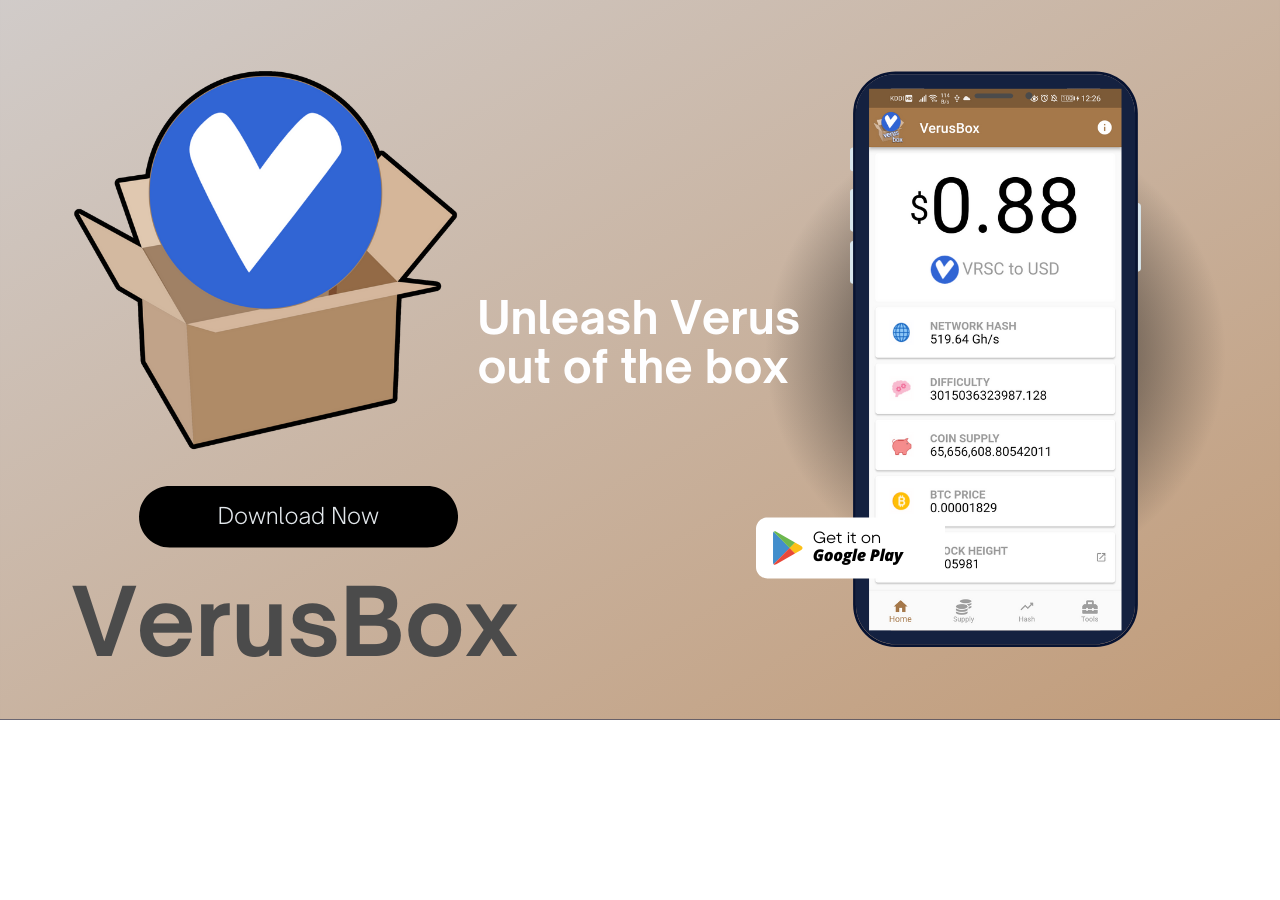
<file: profile/verus_box.html>
<!DOCTYPE html>
<html lang="en">

<head>
  <base href="/profile/base/">
  <meta http-equiv="Content-Type" content="text/html; charset=utf-8" />
  <meta name="viewport" content="width=device-width, initial-scale=1.0" />
  <title>Pangz Lab</title>
  <meta name="description" content="" />
  <link rel="icon" href="favicon.jpeg" type="image/png" sizes="16x16">
  <link rel="icon" href="favicon.jpeg" type="image/png" sizes="32x32">
  <link rel="apple-touch-icon" href="favicon.jpeg" sizes="180x180">
  <meta property="og:type" content="website">
  <meta property="og:url" content="https://pangz-lab.github.io/profile/">
  <meta property="og:title" content="Pangz Lab Profile">
  <meta property="og:image" content="https://pangz-lab.github.io/profile/base/profile.jpeg">
  <meta property="og:image:type" content="image/png">
  <meta property="og:image:width" content="1200">
  <meta property="og:image:height" content="630">
  <meta name="twitter:card" content="summary_large_image">
  <link href="css/base.css" rel="stylesheet"/>
  <link href="favicon.jpeg" rel="icon">
  <link href="favicon.jpeg" rel="apple-touch-icon">
  <style>
    #EkWxG7KDWzSHOPq0:hover {
      background-color: gray;
    }
  </style>
  <noscript>
    <style>
      .animated {
        animation-play-state: running !important;
      }
      @keyframes pulse {}
    </style>
  </noscript>
</head>

<body>
  <div id="root">
    <section id="page-2"
      style="position:relative;overflow:hidden;display:grid;align-items:center;grid-template-columns:auto 100rem auto;z-index:0;margin-top:-1px;">
      <div id="JuyqXCAdGEwYkqq6"
        style="grid-area:1 / 1 / 2 / 4;display:grid;position:absolute;min-height:100%;min-width:100%;">
        <div id="kz868O9yJDzz7Omd" style="z-index:0;">
          <div id="tIubYZqnErpZDxg4" style="box-sizing:border-box;width:100%;height:100%;transform:rotate(0deg);">
            <div id="sBeNwDAJvDNKswHw" style="width:100%;height:100%;opacity:1.0;">
              <div id="z62T0E4hnqojrzaX"
                style="background-color:#0a1a44;opacity:1.0;transform:scale(1, 1);width:100%;height:100%;overflow:hidden;position:relative;">
              </div>
            </div>
          </div>
        </div>
        <div id="AivQ9YNyBeQKigEf" style="z-index:1;">
          <div id="fQ0dV9uDle4tFS07" style="box-sizing:border-box;width:100%;height:100%;">
            <div class="animation_container" style="width:100%;height:100%;">
              <div class="animated"
                style="width:100%;height:100%;animation:fade-LEFT-71433bcf-9d7b-4a12-ad4c-cc40e1cca343 2631ms 100ms both paused;">
                <div id="El9KZ1XzpPsAvrcb" style="width:100%;height:100%;opacity:1.0;">
                  <div id="MJvre3JxEVgh7pTG"
                    style="transform:scale(1, 1);width:100%;height:100%;overflow:hidden;position:relative;">
                    <div id="lxPLsIrwim5vJaJC"
                      style="width:100%;height:100%;top:0%;left:0%;transform:rotate(0deg);position:absolute;opacity:1.0;animation:pulse 1.5s ease-in-out infinite;">
                      <img src="images/6bf768a9d2f7ba68842b688ccf488f04.svg" alt="Wide recolorable gradient"
                        loading="lazy" style="width:100%;height:100%;display:block;object-fit:cover;"></div>
                  </div>
                </div>
              </div>
            </div>
          </div>
        </div>
      </div>
      <div id="zmi5fe2wgK1BFwHq" style="display:grid;position:relative;grid-area:1 / 2 / 2 / 3;">
        <div id="P3OXbphLTkgrsUIb" style="z-index:11;">
          <div id="X1hXN1TX9SAazj23" style="padding-top:98.63861386%;">
            <div id="UZZQAnTVQjGn3hKV" style="position:absolute;top:0px;left:0px;width:100%;height:100%;">
              <div class="animation_container" style="width:100%;height:100%;">
                <div class="animated"
                  style="width:100%;height:100%;animation:pan-LEFT-5226d42b-de8a-480f-84c9-939e57c23817 641ms 100ms both paused, linear_fade 400ms linear both paused;">
                  <div id="U7PzFmSdPujoV7db" style="width:100%;height:100%;opacity:1.0;">
                    <div id="fDQHgkSkIB7UW981"
                      style="transform:scale(1, 1);width:100%;height:100%;overflow:hidden;position:relative;">
                      <div id="aZAMTgAkwvD0xpqs"
                        style="width:100%;height:100%;top:0%;left:0%;transform:rotate(0deg);position:absolute;opacity:1.0;animation:pulse 1.5s ease-in-out infinite;">
                        <img src="images/523d7795e5b3371b18c1ff751498d14b.png" loading="lazy"
                          srcset="images/43251441916959a67de601488aa5ccfe.png 324w, images/523d7795e5b3371b18c1ff751498d14b.png 647w"
                          sizes="(max-width: 375px) 30.09994168vw, (min-width: 375.05px) and (max-width: 480px) 30.7142262vw, (min-width: 480.05px) and (max-width: 768px) 30.16575787vw, (min-width: 768.05px) and (max-width: 1024px) 30.85134328vw, (min-width: 1024.05px) 30.22854697vw"
                          style="width:100%;height:100%;display:block;object-fit:cover;"></div>
                    </div>
                  </div>
                </div>
              </div>
            </div>
          </div>
        </div>
        <div id="jcLZyHoqMFLj2i2g" style="z-index:12;">
          <div id="Hg5KMsb1HIXV8IDh" style="box-sizing:border-box;width:100%;height:100%;">
            <div class="animation_container" style="width:100%;height:100%;">
              <div class="animated"
                style="width:100%;height:100%;animation:pan-LEFT-244d4525-1220-41f0-a3c0-2865f38e5e8b 641ms 100ms both paused, linear_fade 400ms linear both paused;">
                <div id="QtHIECypdB7gKYG5"
                  style="opacity:1.0;display:flex;box-sizing:border-box;flex-direction:column;justify-content:flex-start;width:100%;height:100%;">
                  <p id="DmzIU4dkFms3OjdK"
                    style="color:#4b4b4b;font-family:YAFdJs2qTWQ-0;line-height:1.09893576em;text-transform:none;letter-spacing:0em;">
                    <span id="xLSEcFsaCjenu7dL" style="color:#4b4b4b;font-weight:700;">VerusBox</span><br></p>
                </div>
              </div>
            </div>
          </div>
        </div>
        <div id="LTqCPG4oaGT7vooF">
          <div id="hlOvDIobuP7z9BGC" style="display:grid;position:relative;grid-area:8 / 4 / 9 / 5;">
            <div id="EkWxG7KDWzSHOPq0" style="display:grid;position:relative;grid-area:2 / 2 / 3 / 3;">
              <div id="ViKiseiSCjaiUEXi" style="z-index:9;">
                <div id="esLE3t9UI0kfc9Hw" style="padding-top:19.2884279%;">
                  <div id="hE4oFDliS8HpYfOn" style="position:absolute;top:0px;left:0px;width:100%;height:100%;">
                    <div class="animation_container" style="width:100%;height:100%;">
                      <div class="animated"
                        style="width:100%;height:100%;animation:pan-LEFT-bf105c8f-a3b8-4d6a-9048-0c3e9e8b39b4 641ms 100ms both paused, linear_fade 400ms linear both paused;">
                        <svg id="BJepv4cgYF3MNIqi" viewBox="0 0 67.2602 12.9734"
                          style="width:100%;height:100%;opacity:1.0;overflow:hidden;position:absolute;top:0%;left:0%;background:url(&#x27;&#x27;);">
                          <g id="imkdxIDeEpvqofrx" style="transform:scale(1, 1);">
                            <path id="tVSPPnZovyFtqEwF"
                              d="M6.48671341,0.0 L60.77344894,0.0 C64.35596184,0.0 67.26016235,2.90420052 67.26016235,6.48671341 L67.26016235,6.48671341 C67.26016235,8.20709677 66.57674272,9.857017710000001 65.36024798,11.07351245 64.14375324,12.29000719 62.4938323,12.97342682 60.77344894,12.97342682 L6.48671341,12.97342682 C2.90420052,12.97342682 0.0,10.0692263 0.0,6.48671341 L0.0,6.48671341 C0.0,2.90420052 2.90420052,0.0 6.48671341,0.0 Z"
                              style="fill:#000000;opacity:1.0;"></path>
                          </g>
                        </svg></div>
                    </div>
                  </div>
                </div>
              </div>
              <div id="XR6JYnz2SgQtdTOS" style="z-index:10;" onclick="openApp()">
                <div id="IfioBpyPRcj6svzY" style="box-sizing:border-box;width:100%;height:100%;">
                  <div class="animation_container" style="width:100%;height:100%;">
                    <div class="animated"
                      style="width:100%;height:100%;animation:pan-LEFT-3b3ea444-b822-4a46-8d67-1034ecf4e736 641ms 100ms both paused, linear_fade 400ms linear both paused;">
                      <div id="Oe0vm2AiHseQ5Afu"
                        style="opacity:1.0;display:flex;box-sizing:border-box;flex-direction:column;justify-content:center;width:100%;height:100%;">
                        <p id="WbeMUZOK7JWv5nfq"
                          style="color:#e2e7eb;direction:ltr;font-family:YAFdJs2qTWQ-0;margin-left:0em;line-height:0.96018168em;text-align:center;text-transform:none;letter-spacing:0em;">
                          <span id="klccjYdCsekFv9xf"
                            style="text-decoration-line:none;color:#e2e7eb;font-weight:300;">Download Now</span></p>
                      </div>
                    </div>
                  </div>
                </div>
              </div>
            </div>
          </div>
        </div>
        <div id="e75X9V2goZA9iozv" style="z-index:13;">
          <div id="FTO5huvCb9Fwg2B3" style="box-sizing:border-box;width:100%;height:100%;">
            <div class="animation_container" style="width:100%;height:100%;">
              <div class="animated"
                style="width:100%;height:100%;animation:pan-LEFT-1de961b2-a06c-461b-aa59-fe5e02fd4f0d 641ms 100ms both paused, linear_fade 400ms linear both paused;">
                <div id="bugp73AOmbHARGUB"
                  style="opacity:1.0;display:flex;box-sizing:border-box;flex-direction:column;justify-content:flex-start;width:100%;height:100%;">
                  <p id="veOJ8ifJwUPNHq37"
                    style="color:#fefeff;font-family:YAFdJs2qTWQ-0;line-height:1.09217311em;text-transform:none;letter-spacing:0em;">
                    <span id="QNn67vQSFAikYEyr" style="color:#fefeff;font-weight:700;">Unleash Verus out of the
                      box</span><br></p>
                </div>
              </div>
            </div>
          </div>
        </div>
        <div id="PrLJRH4VqW6T9qy6">
          <div id="jpTlvhqJVgNXKrkL" style="display:grid;position:relative;grid-area:4 / 9 / 11 / 13;">
            <div id="FFX6tnNg2KPoczza" style="z-index:2;">
              <div id="RQp7aWLciUAtNbpP" style="padding-top:100%;">
                <div id="c4Ae6n0gSupruSEE" style="position:absolute;top:0px;left:0px;width:100%;height:100%;">
                  <div class="animation_container" style="width:100%;height:100%;">
                    <div class="animated"
                      style="width:100%;height:100%;animation:fade-RIGHT-565541c1-5bb0-445f-b8ed-1ee2fc3cdb23 2631ms 100ms both paused;">
                      <div id="uwFxyec4LVPBPICl" style="width:100%;height:100%;opacity:1.0;">
                        <div id="uGV4L4CXzkbdnpwi"
                          style="transform:scale(1, 1);width:100%;height:100%;overflow:hidden;position:relative;">
                          <div id="Qic5vdmx5R15tIZm"
                            style="width:100%;height:100%;top:0%;left:0%;transform:rotate(0deg);position:absolute;opacity:1.0;animation:pulse 1.5s ease-in-out infinite;">
                            <img src="images/40a742404f5e3f16bc8f8ffbab9295c5.svg" alt="Orange Blur Circle Illustration"
                              loading="lazy" style="width:100%;height:100%;display:block;object-fit:cover;"></div>
                        </div>
                      </div>
                    </div>
                  </div>
                </div>
              </div>
            </div>
            <div id="TIwPD28lNA0F2P12" style="display:grid;position:relative;grid-area:3 / 3 / 4 / 4;">
              <div id="iqb1anKxmkbWSOMP" style="display:grid;position:relative;grid-area:2 / 2 / 3 / 3;">
                <div id="R7nrvR2chl6sQDfG" style="z-index:5;">
                  <div id="ItzmMINEqyccL7PS" style="padding-top:32.20488199%;">
                    <div id="TCQDowQNBmukDrG1" style="position:absolute;top:0px;left:0px;width:100%;height:100%;">
                      <div class="animation_container" style="width:100%;height:100%;">
                        <div class="animated"
                          style="width:100%;height:100%;animation:pan-RIGHT-d82dcc11-601c-47eb-b971-f252d6a6f592 641ms 100ms both paused, linear_fade 400ms linear both paused;">
                          <svg id="uY4VvpWFEJGSJyZV" viewBox="0 0 161.4662 52.0"
                            style="width:100%;height:100%;opacity:1.0;overflow:hidden;position:absolute;top:0%;left:0%;background:url(&#x27;&#x27;);">
                            <g id="D3TEeakXcY6bMxbT" style="transform:scale(1, 1);">
                              <path id="pstEuqTtJpvSzKjL"
                                d="M151.6661964814857,51.99999694824221 L9.800000190734863,51.99999694824221 C4.400000095367432,51.99999694824221 0.0,47.60000305175784 0.0,42.1999938964844 L0.0,9.800000190734863 C0.0,4.400000095367432 4.400000095367432,0.0 9.800000190734863,0.0 L151.66621174027478,0.0 C157.06620563675915,0.0 161.4662147920326,4.400000095367432 161.4662147920326,9.800000190734863 L161.4662147920326,42.20000915527346 C161.4662147920326,47.60000305175784 157.06620563675915,52.000012207031276 151.66621174027478,52.000012207031276"
                                style="fill:#ffffff;opacity:1.0;"></path>
                            </g>
                          </svg></div>
                      </div>
                    </div>
                  </div>
                </div>
                <div id="i6RBhnh6D2Ue1ru2" style="z-index:6;">
                  <div id="dQhB8075NNnKUxdk" style="padding-top:111.33603239%;">
                    <div id="ho1BWqECznHHseiQ" style="position:absolute;top:0px;left:0px;width:100%;height:100%;">
                      <div class="animation_container" style="width:100%;height:100%;">
                        <div class="animated"
                          style="width:100%;height:100%;animation:pan-RIGHT-051a9003-a4fe-43d6-88f5-19e9106f1e8c 641ms 100ms both paused, linear_fade 400ms linear both paused;">
                          <div id="S4iIhsWMXDwqIj5w" style="width:100%;height:100%;opacity:1.0;">
                            <div id="gnsi2YSlngamuJff"
                              style="transform:scale(1, 1);width:100%;height:100%;overflow:hidden;position:relative;">
                              <div id="CHI0ZEWJMafmfu9X"
                                style="width:100%;height:100%;top:0%;left:0%;transform:rotate(0deg);position:absolute;opacity:1.0;animation:pulse 1.5s ease-in-out infinite;">
                                <img src="images/0ff0695dcef5a8a2083bd53e2f273037.svg" alt="playstore" loading="lazy"
                                  style="width:100%;height:100%;display:block;object-fit:cover;"></div>
                            </div>
                          </div>
                        </div>
                      </div>
                    </div>
                  </div>
                </div>
                <div id="cYYM3NTLNqdYCZZH" style="z-index:7;">
                  <div id="sEOQj0U6qnk49BN6" style="box-sizing:border-box;width:100%;height:100%;">
                    <div class="animation_container" style="width:100%;height:100%;">
                      <div class="animated"
                        style="width:100%;height:100%;animation:pan-RIGHT-5617f082-35c4-4552-8d4f-8d832b485cd3 641ms 100ms both paused, linear_fade 400ms linear both paused;">
                        <div id="BGBIpBeWlcSW1efj"
                          style="opacity:1.0;display:flex;box-sizing:border-box;flex-direction:column;justify-content:flex-start;width:100%;height:100%;">
                          <p id="opqPs5c8TAhFcjZq"
                            style="color:#000000;font-family:YAEnXHTFXhg-0;line-height:1.09614963em;letter-spacing:-0.02em;">
                            <span id="vU7QoTlI0mVgiVKS" style="color:#000000;">Get it on</span><br></p>
                          <p id="VxjgkOFDZMgIhKQM"
                            style="color:#000000;direction:ltr;font-family:YAEnXHTFXhg-0;margin-left:0em;line-height:1.09614963em;text-transform:none;letter-spacing:-0.02em;">
                            <span id="IJCrE2JjTSy1l47Y" style="color:#000000;font-weight:700;">Google Play</span><br>
                          </p>
                        </div>
                      </div>
                    </div>
                  </div>
                </div>
              </div>
            </div>
          </div>
        </div>
        <div id="KEyWeTMEIwY2dy14" style="z-index:3;">
          <div id="HfdF1yvDPGMQh8LB" style="padding-top:197.86718371%;">
            <div id="zVAMcIDw1WE2C2k6" style="position:absolute;top:0px;left:0px;width:100%;height:100%;">
              <div class="animation_container" style="width:100%;height:100%;">
                <div class="animated"
                  style="width:100%;height:100%;animation:pan-RIGHT-f1b4e965-fd70-481f-b2d4-9b366da344dd 641ms 100ms both paused, linear_fade 400ms linear both paused;">
                  <svg id="ZE7AQcGZUZblO49B" viewBox="0 0 206.3 408.2"
                    style="width:100%;height:100%;opacity:1.0;overflow:hidden;position:absolute;top:0%;left:0%;background:url(&#x27;&#x27;);">
                    <g id="uq3ARIhFvkj9puZe" style="transform:scale(1, 1);">
                      <path id="AEo2WE84TS4pq3Jc"
                        d="M174.1999969482422,2.0 L32.09999084472656,2.0 C16.69999122619629,2.0 4.199991226196289,14.5 4.199991226196289,29.899999618530273 L4.199991226196289,378.199987411499 C4.199991226196289,393.5999870300293 16.69999122619629,406.0999870300293 32.09999084472656,406.0999870300293 L174.1999969482422,406.0999870300293 C189.59999656677246,406.0999870300293 202.09999656677246,393.5999870300293 202.09999656677246,378.199987411499 L202.09999656677246,29.899999618530273 C202.09999656677246,14.5 189.59999656677246,2.0 174.1999969482422,2.0 M126.89999771118164,14.800000190734863 C128.29999768733978,14.800000190734863 129.39999771118164,15.900000214576721 129.39999771118164,17.300000190734863 C129.39999771118164,18.700000166893005 128.29999768733978,19.800000190734863 126.89999771118164,19.800000190734863 C125.4999977350235,19.800000190734863 124.39999771118164,18.700000166893005 124.39999771118164,17.300000190734863 C124.39999771118164,15.900000214576721 125.59999775886536,14.800000190734863 126.89999771118164,14.800000190734863 M89.99999618530273,15.600000202655792 L113.99999618530273,15.600000202655792 C114.89999616146088,15.600000202655792 115.69999623298645,16.300000190734863 115.69999623298645,17.300000250339508 C115.69999623298645,18.300000309944153 114.89999622106552,19.000000298023224 113.99999618530273,19.000000298023224 L89.99999618530273,19.000000298023224 C89.09999620914459,19.000000298023224 88.29999613761902,18.300000309944153 88.29999613761902,17.300000250339508 C88.29999613761902,16.300000190734863 89.09999614953995,15.600000202655792 89.99999618530273,15.600000202655792 M191.89999771118164,379.80001240968704 C191.89999771118164,388.90001279115677 184.4999976158142,396.30001240968704 175.39999771118164,396.30001240968704 L31.099994659423828,396.30001240968704 C21.9999942779541,396.30001240968704 14.599994659423828,388.9000123143196 14.599994659423828,379.80001240968704 L14.599994659423828,28.800012409687042 C14.599994659423828,19.700012028217316 21.99999475479126,12.300012409687042 31.099994659423828,12.300012409687042 L52.59999465942383,12.300012409687042 L52.59999465942383,16.800012409687042 C52.59999465942383,21.90001231431961 56.799994468688965,26.100012600421906 61.89999485015869,26.100012600421906 L144.59999179840088,26.100012600421906 C149.69999170303345,26.100012600421906 153.89999198913574,21.90001279115677 153.89999198913574,16.800012409687042 L153.89999198913574,12.300012409687042 L175.29999160766602,12.300012409687042 C184.39999198913574,12.300012409687042 191.79999160766602,19.700012505054474 191.79999160766602,28.800012409687042 L191.79999160766602,379.80001240968704 L191.89999771118164,379.80001240968704"
                        style="fill:#142140;opacity:1.0;"></path>
                      <foreignobject id="Ljbvv1NydfWRbPbs" style="width:206.3px;height:408.2px;">
                        <div id="dqTCpjVZfafOuMPQ" style="clip-path:path(M175.3000030517578,12.300000190734863 L153.90000343322754,12.300000190734863 L153.90000343322754,16.800000190734863 C153.90000343322754,21.90000009536743 149.7000036239624,26.100000381469727 144.60000324249268,26.100000381469727 L62.00000476837158,26.100000381469727 C56.900004863739014,26.100000381469727 52.70000457763672,21.90000057220459 52.70000457763672,16.800000190734863 L52.70000457763672,12.300000190734863 L31.100004196166992,12.300000190734863 C22.000003814697266,12.300000190734863 14.600004196166992,19.700000286102295 14.600004196166992,28.800000190734863 L14.600004196166992,379.80000019073486 C14.600004196166992,388.9000005722046 22.000004291534424,396.30000019073486 31.100004196166992,396.30000019073486 L175.30000114440918,396.30000019073486 C184.4000015258789,396.30000019073486 191.80000114440918,388.90000009536743 191.80000114440918,379.80000019073486 L191.80000114440918,28.800000190734863 C191.9000011458993,19.699999809265137 184.50000095367432,12.300000190734863 175.30000114440918,12.300000190734863);">
                          <div id="BjatDZYXWOkCWGyi" style="transform:scale(1, 1);transform-origin:103px 204.5px;"><img
                              src="images/0ba817dab7060190a90d74057b57c877.png" loading="lazy"
                              srcset="images/fd1433906a865d463cc3c72f4a5d3f50.png 216w, images/0ba817dab7060190a90d74057b57c877.png 432w"
                              sizes="(max-width: 375px) 19.68081321vw, (min-width: 375.05px) and (max-width: 480px) 20.08246246vw, (min-width: 480.05px) and (max-width: 768px) 19.72384706vw, (min-width: 768.05px) and (max-width: 1024px) 20.17211631vw, (min-width: 1024.05px) 19.76490164vw"
                              style="transform:translate(13.51191953px, 12.3px) rotate(0deg);transform-origin:89.68858131px 192px;width:179.37716263px;height:384px;display:block;opacity:1.0;object-fit:fill;">
                          </div>
                        </div>
                      </foreignobject>
                      <path id="MzQjyAYlfr3oelKs"
                        d="M114.0,15.600000381469727 L90.0,15.600000381469727 C89.10000002384186,15.600000381469727 88.29999995231628,16.300000369548798 88.29999995231628,17.300000429153442 C88.29999995231628,18.300000488758087 89.09999996423721,19.000000476837158 90.0,19.000000476837158 L114.0,19.000000476837158 C114.89999997615814,19.000000476837158 115.70000004768372,18.300000488758087 115.70000004768372,17.300000429153442 C115.70000004768372,16.300000369548798 114.90000003576279,15.600000381469727 114.0,15.600000381469727"
                        style="fill:#4b4b4b;opacity:1.0;"></path>
                      <path id="Zpurc0QJcoH65LtH"
                        d="M126.9000015258789,14.800000190734863 C126.00646994673852,14.799448316641977 125.18057650595628,15.275824803832549 124.73365132830342,16.049554002626337 C124.28672615065057,16.823283201420125 124.28672615065057,17.776716226375285 124.73365132830342,18.550445425169073 C125.18057650595628,19.32417462396286 126.00646994673852,19.800551111153432 126.9000015258789,19.799999237060547 C127.79353310501929,19.800551111153432 128.6194265458015,19.32417462396286 129.06635172345437,18.550445425169073 C129.51327690110725,17.776716226375285 129.51327690110725,16.823283201420125 129.06635172345437,16.049554002626337 C128.6194265458015,15.275824803832549 127.79353310501929,14.799448316641977 126.9000015258789,14.800000190734863"
                        style="fill:#4b4b4b;opacity:1.0;"></path>
                      <path id="vZRDAVGqT2JsROGc"
                        d="M0.0,56.099998474121094 L0.0,68.5999984741211 C0.0,69.79999852180481 1.0,70.79999852180481 2.200000047683716,70.79999852180481 L2.200000047683716,53.99999928474426 C1.0,53.99999928474426 0.0,54.899999260902405 0.0,56.09999918937683"
                        style="fill:#d8e6ed;opacity:1.0;"></path>
                      <path id="qnMk5d5ShOoDurRf"
                        d="M0.0,85.4000015258789 L0.0,111.4000015258789 C0.0,112.60000157356262 1.0,113.60000157356262 2.200000047683716,113.60000157356262 L2.200000047683716,83.30000233650208 C1.0,83.30000233650208 0.0,84.20000231266022 0.0,85.40000224113464"
                        style="fill:#d8e6ed;opacity:1.0;"></path>
                      <path id="WUNGofYYYUpgn8Es"
                        d="M0.0,122.4000015258789 L0.0,148.4000015258789 C0.0,149.60000157356262 1.0,150.60000157356262 2.200000047683716,150.60000157356262 L2.200000047683716,120.20000195503235 C1.0,120.20000195503235 0.0,121.20000195503235 0.0,122.40000200271606"
                        style="fill:#d8e6ed;opacity:1.0;"></path>
                      <path id="AfOLHlBJ8IC4owpU"
                        d="M204.10000610351562,93.30000305175781 L204.10000610351562,142.00000381469727 C205.30000615119934,142.00000381469727 206.30000615119934,141.00000381469727 206.30000615119934,139.80000376701355 L206.30000615119934,95.500004529953 C206.30000615119934,94.30000448226929 205.30000615119934,93.30000448226929 204.10000610351562,93.30000448226929"
                        style="fill:#d8e6ed;opacity:1.0;"></path>
                      <path id="GwFnm36IE911gjHM"
                        d="M204.10000610351562,93.30000305175781 L204.10000610351562,29.900001525878906 C204.10000610351562,27.800001621246338 203.9000061005354,25.800001621246338 203.50000607967377,23.900001525878906 C203.30000607669353,22.900001525878906 203.1000060737133,22.000001549720764 202.8000060915947,21.000001430511475 C202.40000608563423,19.600001454353333 201.8000060915947,18.20000147819519 201.20000606775284,16.900001525878906 C200.80000606179237,16.000001549720764 200.3000060915947,15.20000147819519 199.8000060915947,14.400001525878906 C199.3000060915947,13.600001573562622 198.8000060915947,12.800001502037048 198.20000606775284,12.000001430511475 C197.3000060915947,10.800001382827759 196.40000611543655,9.800001382827759 195.40000611543655,8.70000147819519 C194.70000612735748,8.00000149011612 194.0000061392784,7.400001525878906 193.30000621080399,6.800001502037048 C188.10000640153885,2.500001311302185 181.50000602006912,1.3113021850585938E-6 174.30000621080399,1.3113021850585938E-6 L32.1000092625618,1.3113021850585938E-6 C24.90000945329666,1.3113021850585938E-6 18.200009644031525,2.6000012159347534 13.100009262561798,6.800001502037048 C12.400009274482727,7.400001525878906 11.700009286403656,8.100001454353333 11.00000935792923,8.70000147819519 C10.00000935792923,9.70000147819519 9.00000935792923,10.800001382827759 8.200009405612946,12.000001430511475 C7.600009381771088,12.800001442432404 7.100009381771088,13.600001454353333 6.600009381771088,14.400001525878906 C6.100009381771088,15.20000159740448 5.600009381771088,16.100001573562622 5.200009405612946,16.900001525878906 C4.5000094175338745,18.30000150203705 4.00000935792923,19.600001573562622 3.5000093579292297,21.000001430511475 C3.200009346008301,22.000001430511475 3.0000093579292297,22.900001406669617 2.8000093698501587,23.900001525878906 C2.400009363889694,25.80000150203705 2.200009346008301,27.900001525878906 2.200009346008301,29.900001525878906 L2.200009346008301,378.19998931884766 C2.200009346008301,394.69998931884766 15.600008964538574,408.09998893737793 32.100008964538574,408.09998893737793 L174.2000150680542,408.09998893737793 C190.7000150680542,408.09998893737793 204.10001468658447,394.69998931884766 204.10001468658447,378.19998931884766 L204.10001468658447,93.29999542236328 M202.10000610351562,93.30000305175781 L202.10000610351562,378.3000030517578 C202.10000610351562,393.7000026702881 189.60000610351562,406.2000026702881 174.20000648498535,406.2000026702881 L32.10000038146973,406.2000026702881 C16.700000762939453,406.2000026702881 4.200000762939453,393.7000026702881 4.200000762939453,378.3000030517578 L4.200000762939453,30.000015258789062 C4.200000762939453,14.500015258789062 16.700000762939453,2.0000152587890625 32.10000038146973,2.0000152587890625 L174.20000648498535,2.0000152587890625 C189.60000610351562,2.0000152587890625 202.10000610351562,14.500015258789062 202.10000610351562,29.900014877319336 L202.10000610351562,93.30001640319824"
                        style="fill:#071332;opacity:1.0;"></path>
                    </g>
                  </svg></div>
              </div>
            </div>
          </div>
        </div>
      </div>
    </section>
    <script src="js/939898b427480d700449229ff00dbb8a6f9f77442b532f697866e6914ab8843a.js" async=""
      nonce="9ed8bdde-2a59-46cf-bb69-62cd609a504c"></script>
    <script src="js/8a6dfbac9d5e968445939cbb2698c0f199ddf95f386d464475f80f04331fb8c5.js" async=""
      nonce="9ed8bdde-2a59-46cf-bb69-62cd609a504c"></script>
    <script src="js/1074ae737e5ec243ce9a503e2bc61fd919e4f9de01105d8c36a3b7222fd99aeb.js" async=""
      nonce="9ed8bdde-2a59-46cf-bb69-62cd609a504c"></script>
  </div>
  <script>
    function openApp() {
      window.open('https://play.google.com/store/apps/details?id=com.pangzlab.verus_box&hl=en_US', '_blank');
    }
  </script>
</body>

</html>
</file>
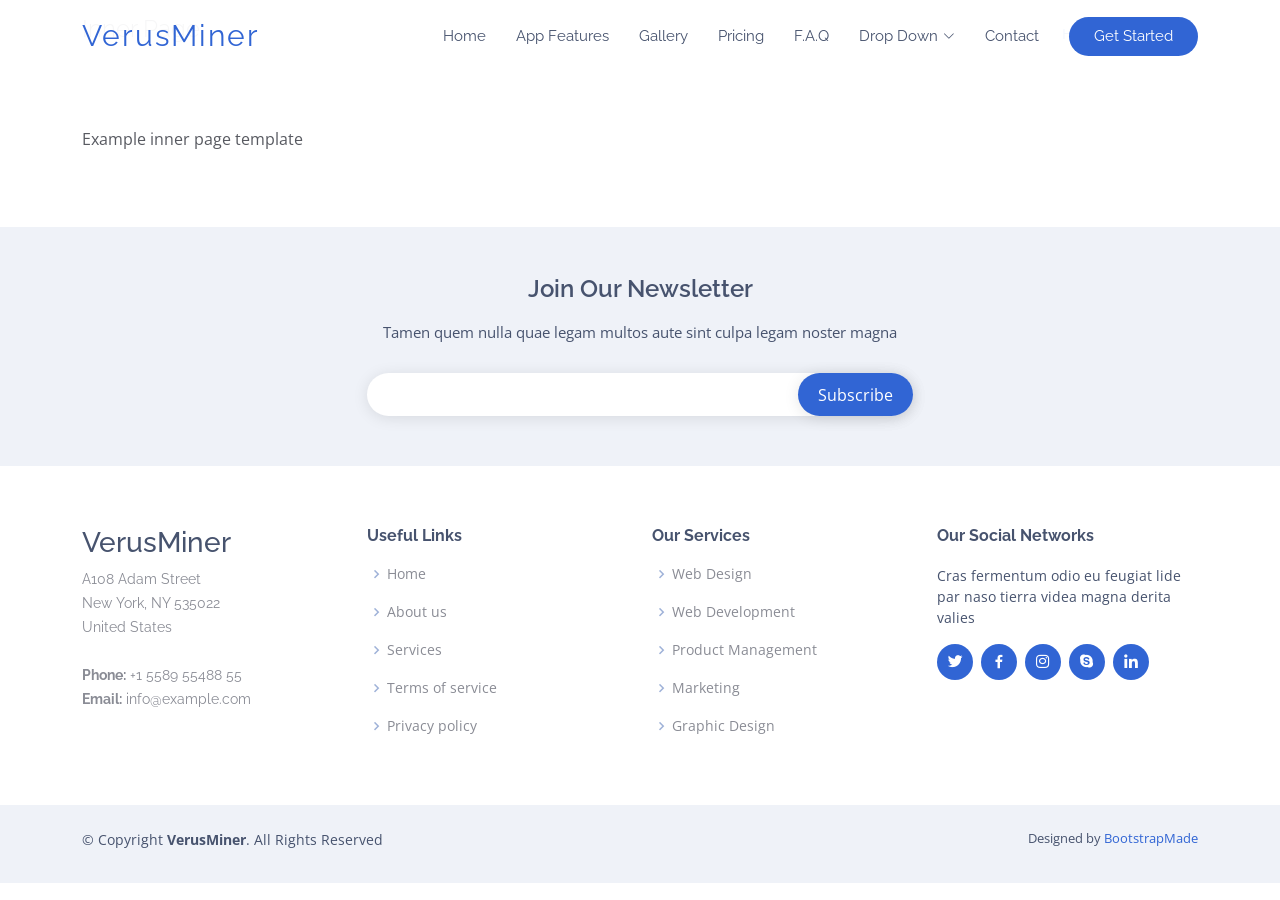
<file: verusminer/inner-page.html>
<!DOCTYPE html>
<html lang="en">

<head>
  <meta charset="utf-8">
  <meta content="width=device-width, initial-scale=1.0" name="viewport">

  <title>Inner Page - VerusMiner Bootstrap Template</title>
  <meta content="" name="description">
  <meta content="" name="keywords">

  <!-- Favicons -->
  <link href="assets/img/favicon.png" rel="icon">
  <link href="assets/img/apple-touch-icon.png" rel="apple-touch-icon">

  <!-- Google Fonts -->
  <link href="https://fonts.googleapis.com/css?family=Open+Sans:300,300i,400,400i,600,600i,700,700i|Raleway:300,300i,400,400i,500,500i,600,600i,700,700i|Poppins:300,300i,400,400i,500,500i,600,600i,700,700i" rel="stylesheet">

  <!-- Vendor CSS Files -->
  <link href="assets/vendor/aos/aos.css" rel="stylesheet">
  <link href="assets/vendor/bootstrap/css/bootstrap.min.css" rel="stylesheet">
  <link href="assets/vendor/bootstrap-icons/bootstrap-icons.css" rel="stylesheet">
  <link href="assets/vendor/boxicons/css/boxicons.min.css" rel="stylesheet">
  <link href="assets/vendor/glightbox/css/glightbox.min.css" rel="stylesheet">
  <link href="assets/vendor/swiper/swiper-bundle.min.css" rel="stylesheet">

  <!-- Template Main CSS File -->
  <link href="assets/css/style.css" rel="stylesheet">

  <!-- =======================================================
  * Template Name: VerusMiner
  * Updated: May 30 2023 with Bootstrap v5.3.0
  * Template URL: https://bootstrapmade.com/free-bootstrap-app-landing-page-template/
  * Author: BootstrapMade.com
  * License: https://bootstrapmade.com/license/
  ======================================================== -->
</head>

<body>

  <!-- ======= Header ======= -->
  <header id="header" class="fixed-top ">
    <div class="container d-flex align-items-center justify-content-between">

      <div class="logo">
        <h1><a href="index.html">VerusMiner</a></h1>
        <!-- Uncomment below if you prefer to use an image logo -->
        <!-- <a href="index.html"><img src="assets/img/logo.png" alt="" class="img-fluid"></a>-->
      </div>

      <nav id="navbar" class="navbar">
        <ul>
          <li><a class="nav-link scrollto " href="#hero">Home</a></li>
          <li><a class="nav-link scrollto" href="#features">App Features</a></li>
          <li><a class="nav-link scrollto" href="#gallery">Gallery</a></li>
          <li><a class="nav-link scrollto" href="#pricing">Pricing</a></li>
          <li><a class="nav-link scrollto" href="#faq">F.A.Q</a></li>
          <li class="dropdown"><a href="#"><span>Drop Down</span> <i class="bi bi-chevron-down"></i></a>
            <ul>
              <li><a href="#">Drop Down 1</a></li>
              <li class="dropdown"><a href="#"><span>Deep Drop Down</span> <i class="bi bi-chevron-right"></i></a>
                <ul>
                  <li><a href="#">Deep Drop Down 1</a></li>
                  <li><a href="#">Deep Drop Down 2</a></li>
                  <li><a href="#">Deep Drop Down 3</a></li>
                  <li><a href="#">Deep Drop Down 4</a></li>
                  <li><a href="#">Deep Drop Down 5</a></li>
                </ul>
              </li>
              <li><a href="#">Drop Down 2</a></li>
              <li><a href="#">Drop Down 3</a></li>
              <li><a href="#">Drop Down 4</a></li>
            </ul>
          </li>
          <li><a class="nav-link scrollto" href="#contact">Contact</a></li>
          <li><a class="getstarted scrollto" href="#features">Get Started</a></li>
        </ul>
        <i class="bi bi-list mobile-nav-toggle"></i>
      </nav><!-- .navbar -->

    </div>
  </header><!-- End Header -->

  <main id="main">

    <!-- ======= Breadcrumbs Section ======= -->
    <section class="breadcrumbs">
      <div class="container">

        <div class="d-flex justify-content-between align-items-center">
          <h2>Inner Page</h2>
          <ol>
            <li><a href="index.html">Home</a></li>
            <li>Inner Page</li>
          </ol>
        </div>

      </div>
    </section><!-- End Breadcrumbs Section -->

    <section class="inner-page">
      <div class="container">
        <p>
          Example inner page template
        </p>
      </div>
    </section>

  </main><!-- End #main -->

  <!-- ======= Footer ======= -->
  <footer id="footer">

    <div class="footer-newsletter">
      <div class="container">
        <div class="row justify-content-center">
          <div class="col-lg-6">
            <h4>Join Our Newsletter</h4>
            <p>Tamen quem nulla quae legam multos aute sint culpa legam noster magna</p>
            <form action="" method="post">
              <input type="email" name="email"><input type="submit" value="Subscribe">
            </form>
          </div>
        </div>
      </div>
    </div>

    <div class="footer-top">
      <div class="container">
        <div class="row">

          <div class="col-lg-3 col-md-6 footer-contact">
            <h3>VerusMiner</h3>
            <p>
              A108 Adam Street <br>
              New York, NY 535022<br>
              United States <br><br>
              <strong>Phone:</strong> +1 5589 55488 55<br>
              <strong>Email:</strong> info@example.com<br>
            </p>
          </div>

          <div class="col-lg-3 col-md-6 footer-links">
            <h4>Useful Links</h4>
            <ul>
              <li><i class="bx bx-chevron-right"></i> <a href="#">Home</a></li>
              <li><i class="bx bx-chevron-right"></i> <a href="#">About us</a></li>
              <li><i class="bx bx-chevron-right"></i> <a href="#">Services</a></li>
              <li><i class="bx bx-chevron-right"></i> <a href="#">Terms of service</a></li>
              <li><i class="bx bx-chevron-right"></i> <a href="#">Privacy policy</a></li>
            </ul>
          </div>

          <div class="col-lg-3 col-md-6 footer-links">
            <h4>Our Services</h4>
            <ul>
              <li><i class="bx bx-chevron-right"></i> <a href="#">Web Design</a></li>
              <li><i class="bx bx-chevron-right"></i> <a href="#">Web Development</a></li>
              <li><i class="bx bx-chevron-right"></i> <a href="#">Product Management</a></li>
              <li><i class="bx bx-chevron-right"></i> <a href="#">Marketing</a></li>
              <li><i class="bx bx-chevron-right"></i> <a href="#">Graphic Design</a></li>
            </ul>
          </div>

          <div class="col-lg-3 col-md-6 footer-links">
            <h4>Our Social Networks</h4>
            <p>Cras fermentum odio eu feugiat lide par naso tierra videa magna derita valies</p>
            <div class="social-links mt-3">
              <a href="#" class="twitter"><i class="bx bxl-twitter"></i></a>
              <a href="#" class="facebook"><i class="bx bxl-facebook"></i></a>
              <a href="#" class="instagram"><i class="bx bxl-instagram"></i></a>
              <a href="#" class="google-plus"><i class="bx bxl-skype"></i></a>
              <a href="#" class="linkedin"><i class="bx bxl-linkedin"></i></a>
            </div>
          </div>

        </div>
      </div>
    </div>

    <div class="container py-4">
      <div class="copyright">
        &copy; Copyright <strong><span>VerusMiner</span></strong>. All Rights Reserved
      </div>
      <div class="credits">
        <!-- All the links in the footer should remain intact. -->
        <!-- You can delete the links only if you purchased the pro version. -->
        <!-- Licensing information: https://bootstrapmade.com/license/ -->
        <!-- Purchase the pro version with working PHP/AJAX contact form: https://bootstrapmade.com/free-bootstrap-app-landing-page-template/ -->
        Designed by <a href="https://bootstrapmade.com/">BootstrapMade</a>
      </div>
    </div>
  </footer><!-- End Footer -->

  <a href="#" class="back-to-top d-flex align-items-center justify-content-center"><i class="bi bi-arrow-up-short"></i></a>

  <!-- Vendor JS Files -->
  <script src="assets/vendor/aos/aos.js"></script>
  <script src="assets/vendor/bootstrap/js/bootstrap.bundle.min.js"></script>
  <script src="assets/vendor/glightbox/js/glightbox.min.js"></script>
  <script src="assets/vendor/swiper/swiper-bundle.min.js"></script>
  <script src="assets/vendor/php-email-form/validate.js"></script>

  <!-- Template Main JS File -->
  <script src="assets/js/main.js"></script>

</body>

</html>
</file>
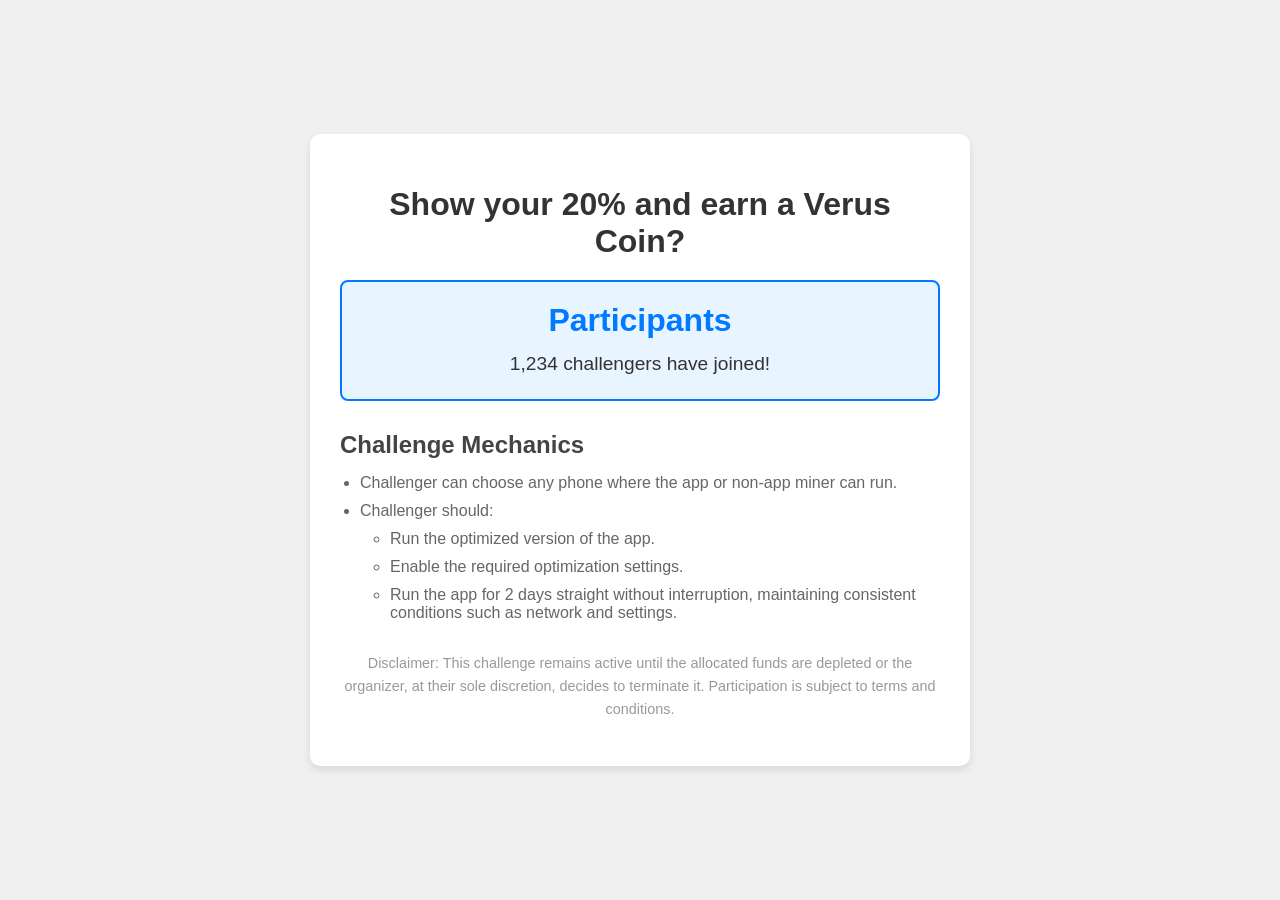
<file: verusminer/prove-your-hash-challenge.html>
<!DOCTYPE html>
<html lang="en">
<head>
    <meta charset="UTF-8">
    <meta name="viewport" content="width=device-width, initial-scale=1.0">
    <title>Verus Coin Challenge</title>
    <style>
        body {
            font-family: Arial, sans-serif;
            display: flex;
            flex-direction: column;
            align-items: center;
            justify-content: center;
            min-height: 100vh;
            margin: 0;
            background-color: #f0f0f0;
        }
        .container {
            text-align: center;
            padding: 30px;
            background-color: white;
            border-radius: 10px;
            box-shadow: 0 4px 8px rgba(0, 0, 0, 0.1);
            max-width: 600px;
            width: 90%;
        }
        h1 {
            color: #333;
            margin-bottom: 20px;
        }
        h2 {
            color: #444;
            font-size: 1.5em;
            margin-top: 30px;
            margin-bottom: 15px;
        }
        p {
            color: #666;
            line-height: 1.6;
        }
        .participant-count {
            margin: 20px 0;
            padding: 20px;
            background-color: #e8f4ff;
            border-radius: 8px;
            border: 2px solid #007bff;
        }
        .participant-count h2 {
            color: #007bff;
            font-size: 2em;
            margin: 0;
        }
        .participant-count p {
            font-size: 1.2em;
            color: #333;
            margin: 10px 0 0;
        }
        .mechanics {
            text-align: left;
            margin: 20px 0;
        }
        .mechanics ul {
            margin: 10px 0;
            padding-left: 20px;
        }
        .mechanics li {
            color: #666;
            margin-bottom: 10px;
        }
        .mechanics ul ul {
            padding-left: 30px;
        }
        .disclaimer {
            font-size: 0.9em;
            color: #999;
            margin-top: 30px;
        }
    </style>
</head>
<body>
    <div class="container">
        <h1>Show your 20% and earn a Verus Coin?</h1>
        
        <div class="participant-count">
            <h2>Participants</h2>
            <p>1,234 challengers have joined!</p>
        </div>
        
        <div class="mechanics">
            <h2>Challenge Mechanics</h2>
            <ul>
                <li>Challenger can choose any phone where the app or non-app miner can run.</li>
                <li>Challenger should:
                    <ul>
                        <li>Run the optimized version of the app.</li>
                        <li>Enable the required optimization settings.</li>
                        <li>Run the app for 2 days straight without interruption, maintaining consistent conditions such as network and settings.</li>
                    </ul>
                </li>
            </ul>
        </div>
        
        <p class="disclaimer">Disclaimer: This challenge remains active until the allocated funds are depleted or the organizer, at their sole discretion, decides to terminate it. Participation is subject to terms and conditions.</p>
    </div>
</body>
</html>
</file>
<file: verusminer/assets/css/style.css>
/**
* Template Name: VerusMiner
* Updated: May 30 2023 with Bootstrap v5.3.0
* Template URL: https://bootstrapmade.com/free-bootstrap-app-landing-page-template/
* Author: BootstrapMade.com
* License: https://bootstrapmade.com/license/
*/

/*--------------------------------------------------------------
# General
--------------------------------------------------------------*/
body {
  font-family: "Open Sans", sans-serif;
  color: #585a61;
}

a {
  color: #3165D4;
  text-decoration: none;
}

a:hover {
  color: #5482e7;
  text-decoration: none;
}

h1,
h2,
h3,
h4,
h5,
h6 {
  font-family: "Raleway", sans-serif;
}

/*--------------------------------------------------------------
# Back to top button
--------------------------------------------------------------*/
.back-to-top {
  position: fixed;
  visibility: hidden;
  opacity: 0;
  right: 15px;
  bottom: 15px;
  z-index: 996;
  background: #3165D4;
  width: 40px;
  height: 40px;
  border-radius: 50px;
  transition: all 0.4s;
}

.back-to-top i {
  font-size: 24px;
  color: #fff;
  line-height: 0;
}

.back-to-top:hover {
  background: #748ec6;
  color: #fff;
}

.back-to-top.active {
  visibility: visible;
  opacity: 1;
}

/*--------------------------------------------------------------
# Disable aos animation delay on mobile devices
--------------------------------------------------------------*/
@media screen and (max-width: 768px) {
  [data-aos-delay] {
    transition-delay: 0 !important;
  }
}

/*--------------------------------------------------------------
# Header
--------------------------------------------------------------*/
#header {
  transition: all 0.5s;
  z-index: 997;
  transition: all 0.5s;
  padding: 15px 0;
  background: rgba(255, 255, 255, 0.95);
}

#header.header-transparent {
  background: transparent;
}

#header.header-scrolled {
  background: rgba(255, 255, 255, 0.95);
  box-shadow: 0px 2px 15px rgba(0, 0, 0, 0.1);
}

#header .logo h1 {
  font-size: 30px;
  margin: 0;
  line-height: 1;
  font-weight: 400;
  letter-spacing: 2px;
}

#header .logo h1 a,
#header .logo h1 a:hover {
  color: #3165D4 ;
  text-decoration: none;
}

#header .logo img {
  margin: 0;
  max-height: 40px;
}

/*--------------------------------------------------------------
# Navigation Menu
--------------------------------------------------------------*/
/**
* Desktop Navigation 
*/
.navbar {
  padding: 0;
}

.navbar ul {
  margin: 0;
  padding: 0;
  display: flex;
  list-style: none;
  align-items: center;
}

.navbar li {
  position: relative;
}

.navbar a,
.navbar a:focus {
  display: flex;
  align-items: center;
  justify-content: space-between;
  padding: 10px 0 10px 30px;
  font-family: "Raleway", sans-serif;
  font-size: 15px;
  color: #47536e;
  white-space: nowrap;
  transition: 0.3s;
}

.navbar a i,
.navbar a:focus i {
  font-size: 12px;
  line-height: 0;
  margin-left: 5px;
}

.navbar a:hover,
.navbar .active,
.navbar .active:focus,
.navbar li:hover>a {
  color: #3165D4 ;
}

.navbar .getstarted,
.navbar .getstarted:focus {
  background: #3165D4 ;
  color: #fff;
  padding: 12px 25px;
  margin-left: 30px;
  color: #fff;
  line-height: 1;
  border-radius: 50px;
}

.navbar .getstarted:hover,
.navbar .getstarted:focus:hover {
  background: #748ec6;
  color: #fff;
}

.navbar .dropdown ul {
  display: block;
  position: absolute;
  left: 14px;
  top: calc(100% + 30px);
  margin: 0;
  padding: 10px 0;
  z-index: 99;
  opacity: 0;
  visibility: hidden;
  background: #fff;
  box-shadow: 0px 0px 30px rgba(127, 137, 161, 0.25);
  transition: 0.3s;
  border-radius: 4px;
}

.navbar .dropdown ul li {
  min-width: 200px;
}

.navbar .dropdown ul a {
  padding: 10px 20px;
  font-size: 15px;
  text-transform: none;
  font-weight: 600;
}

.navbar .dropdown ul a i {
  font-size: 12px;
}

.navbar .dropdown ul a:hover,
.navbar .dropdown ul .active:hover,
.navbar .dropdown ul li:hover>a {
  color: #3165D4 ;
}

.navbar .dropdown:hover>ul {
  opacity: 1;
  top: 100%;
  visibility: visible;
}

.navbar .dropdown .dropdown ul {
  top: 0;
  left: calc(100% - 30px);
  visibility: hidden;
}

.navbar .dropdown .dropdown:hover>ul {
  opacity: 1;
  top: 0;
  left: 100%;
  visibility: visible;
}

@media (max-width: 1366px) {
  .navbar .dropdown .dropdown ul {
    left: -90%;
  }

  .navbar .dropdown .dropdown:hover>ul {
    left: -100%;
  }
}

/**
* Mobile Navigation 
*/
.mobile-nav-toggle {
  color: #47536e;
  font-size: 28px;
  cursor: pointer;
  display: none;
  line-height: 0;
  transition: 0.5s;
}

.mobile-nav-toggle.bi-x {
  color: #fff;
}

@media (max-width: 991px) {
  .mobile-nav-toggle {
    display: block;
  }

  .navbar ul {
    display: none;
  }
}

.navbar-mobile {
  position: fixed;
  overflow: hidden;
  top: 0;
  right: 0;
  left: 0;
  bottom: 0;
  background: rgba(51, 60, 79, 0.9);
  transition: 0.3s;
  z-index: 999;
}

.navbar-mobile .mobile-nav-toggle {
  position: absolute;
  top: 15px;
  right: 15px;
}

.navbar-mobile ul {
  display: block;
  position: absolute;
  top: 55px;
  right: 15px;
  bottom: 15px;
  left: 15px;
  padding: 10px 0;
  border-radius: 6px;
  background-color: #fff;
  overflow-y: auto;
  transition: 0.3s;
}

.navbar-mobile a,
.navbar-mobile a:focus {
  padding: 10px 20px;
  font-size: 15px;
  color: #47536e;
}

.navbar-mobile a:hover,
.navbar-mobile .active,
.navbar-mobile li:hover>a {
  color: #3165D4 ;
}

.navbar-mobile .getstarted,
.navbar-mobile .getstarted:focus {
  margin: 15px;
}

.navbar-mobile .dropdown ul {
  position: static;
  display: none;
  margin: 10px 20px;
  padding: 10px 0;
  z-index: 99;
  opacity: 1;
  visibility: visible;
  background: #fff;
  box-shadow: 0px 0px 30px rgba(127, 137, 161, 0.25);
}

.navbar-mobile .dropdown ul li {
  min-width: 200px;
}

.navbar-mobile .dropdown ul a {
  padding: 10px 20px;
}

.navbar-mobile .dropdown ul a i {
  font-size: 12px;
}

.navbar-mobile .dropdown ul a:hover,
.navbar-mobile .dropdown ul .active:hover,
.navbar-mobile .dropdown ul li:hover>a {
  color: #3165D4 ;
}

.navbar-mobile .dropdown>.dropdown-active {
  display: block;
}

/*--------------------------------------------------------------
# Hero Section
--------------------------------------------------------------*/
#hero {
  width: 100%;
  position: relative;
  overflow: hidden;
  padding: 140px 0 100px 0;
}

#hero::before {
  content: "";
  position: absolute;
  right: -100%;
  top: 20%;
  width: 250%;
  height: 200%;
  z-index: -1;
  background-color: #e8ecf5;
  transform: skewY(135deg);
}

#hero h1 {
  margin: 0 0 10px 0;
  font-size: 48px;
  font-weight: 500;
  line-height: 56px;
  color: #3165D4 ;
  font-family: "Poppins", sans-serif;
}

#hero h2 {
  color: #515f7d;
  margin-bottom: 50px;
  font-size: 20px;
}

#hero .download-btn {
  font-family: "Raleway", sans-serif;
  font-weight: 500;
  font-size: 15px;
  display: inline-block;
  padding: 8px 24px 10px 46px;
  border-radius: 3px;
  transition: 0.5s;
  color: #fff;
  background: #47536e;
  position: relative;
}

#hero .download-btn:hover {
  background: #3165D4 ;
}

#hero .download-btn i {
  font-size: 20px;
  position: absolute;
  left: 18px;
  top: 8.5px;
}

#hero .download-btn+.download-btn {
  margin-left: 20px;
}

@media (max-width: 991px) {
  #hero {
    text-align: center;
  }

  #hero .download-btn+.download-btn {
    margin: 0 10px;
  }

  #hero .hero-img {
    text-align: center;
  }

  #hero .hero-img img {
    width: 60%;
  }
}

@media (max-width: 768px) {
  #hero h1 {
    font-size: 28px;
    line-height: 36px;
  }

  #hero h2 {
    font-size: 18px;
    line-height: 24px;
    margin-bottom: 30px;
  }

  #hero .hero-img img {
    width: 70%;
  }
}

@media (max-width: 575px) {
  #hero .hero-img img {
    width: 80%;
  }
}

/*--------------------------------------------------------------
# Sections General
--------------------------------------------------------------*/
section {
  padding: 60px 0;
  overflow: hidden;
}

.section-bg {
  background-color: #f2f5fa;
}

.section-title {
  text-align: center;
  padding-bottom: 30px;
}

.section-title h2 {
  font-size: 32px;
  font-weight: 400;
  margin-bottom: 20px;
  padding-bottom: 0;
  color: #3165D4 ;
  font-family: "Poppins", sans-serif;
}

.section-title p {
  margin-bottom: 0;
}

/*--------------------------------------------------------------
# Breadcrumbs
--------------------------------------------------------------*/
.breadcrumbs {
  padding: 15px 0;
  background-color: #f6f8fb;
  min-height: 40px;
}

.breadcrumbs h2 {
  font-size: 24px;
  font-weight: 300;
}

.breadcrumbs ol {
  display: flex;
  flex-wrap: wrap;
  list-style: none;
  padding: 0;
  margin: 0;
  font-size: 14px;
}

.breadcrumbs ol li+li {
  padding-left: 10px;
}

.breadcrumbs ol li+li::before {
  display: inline-block;
  padding-right: 10px;
  color: #6c757d;
  content: "/";
}

@media (max-width: 768px) {
  .breadcrumbs .d-flex {
    display: block !important;
  }

  .breadcrumbs ol {
    display: block;
  }

  .breadcrumbs ol li {
    display: inline-block;
  }
}

/*--------------------------------------------------------------
# App Features
--------------------------------------------------------------*/
.features .content {
  padding: 30px 0;
}

.features .content .icon-box {
  margin-top: 25px;
}

.features .content .icon-box h4 {
  font-size: 20px;
  font-weight: 700;
  margin: 5px 0 10px 60px;
}

.features .content .icon-box i {
  font-size: 48px;
  float: left;
  color: #3165D4 ;
}

.features .content .icon-box p {
  font-size: 15px;
  color: #979aa1;
  margin-left: 60px;
}

@media (max-width: 991px) {
  .features .image {
    text-align: center;
  }

  .features .image img {
    max-width: 80%;
  }
}

@media (max-width: 667px) {
  .features .image img {
    max-width: 100%;
  }
}

/*--------------------------------------------------------------
# Details
--------------------------------------------------------------*/
.details .content+.content {
  margin-top: 100px;
}

.details .content h3 {
  font-weight: 700;
  font-size: 32px;
  color: #47536e;
}

.details .content ul {
  list-style: none;
  padding: 0;
}

.details .content ul li {
  padding-bottom: 10px;
}

.details .content ul i {
  font-size: 24px;
  padding-right: 2px;
  color: #3165D4 ;
  line-height: 0;
}

.details .content p:last-child {
  margin-bottom: 0;
}

/*--------------------------------------------------------------
# Gallery
--------------------------------------------------------------*/
.gallery {
  overflow: hidden;
}

.gallery .swiper-slide {
  transition: 0.3s;
}

.gallery .swiper-pagination {
  margin-top: 20px;
  position: relative;
}

.gallery .swiper-pagination .swiper-pagination-bullet {
  width: 12px;
  height: 12px;
  background-color: #fff;
  opacity: 1;
  border: 1px solid #3165D4 ;
}

.gallery .swiper-pagination .swiper-pagination-bullet-active {
  background-color: #3165D4 ;
}

.gallery .swiper-slide-active {
  text-align: center;
}

@media (min-width: 992px) {
  .gallery .swiper-wrapper {
    padding: 40px 0;
  }

  .gallery .swiper-slide-active {
    border: 6px solid #3165D4 ;
    padding: 4px;
    background: #fff;
    z-index: 1;
    transform: scale(1.2);
    margin-top: 10px;
    border-radius: 25px;
  }
}

/*--------------------------------------------------------------
# Testimonials
--------------------------------------------------------------*/
.testimonials .testimonials-carousel,
.testimonials .testimonials-slider {
  overflow: hidden;
}

.testimonials .testimonial-item {
  box-sizing: content-box;
  padding: 30px 30px 30px 60px;
  margin: 30px 10px 30px 50px;
  min-height: 200px;
  box-shadow: 0px 2px 15px rgba(0, 0, 0, 0.08);
  position: relative;
  background: #fff;
}

.testimonials .testimonial-item .testimonial-img {
  width: 90px;
  border-radius: 10px;
  border: 6px solid #fff;
  position: absolute;
  left: -45px;
}

.testimonials .testimonial-item h3 {
  font-size: 18px;
  font-weight: bold;
  margin: 10px 0 5px 0;
  color: #111;
}

.testimonials .testimonial-item h4 {
  font-size: 14px;
  color: #999;
  margin: 0;
}

.testimonials .testimonial-item .quote-icon-left,
.testimonials .testimonial-item .quote-icon-right {
  color: #e8ecf5;
  font-size: 26px;
}

.testimonials .testimonial-item .quote-icon-left {
  display: inline-block;
  left: -5px;
  position: relative;
}

.testimonials .testimonial-item .quote-icon-right {
  display: inline-block;
  right: -5px;
  position: relative;
  top: 10px;
}

.testimonials .testimonial-item p {
  font-style: italic;
  margin: 15px auto 15px auto;
}

.testimonials .swiper-pagination {
  margin-top: 20px;
  position: relative;
}

.testimonials .swiper-pagination .swiper-pagination-bullet {
  width: 12px;
  height: 12px;
  background-color: #fff;
  opacity: 1;
  border: 1px solid #3165D4 ;
}

.testimonials .swiper-pagination .swiper-pagination-bullet-active {
  background-color: #3165D4 ;
}

/*--------------------------------------------------------------
# Pricing
--------------------------------------------------------------*/
.pricing .row {
  padding-top: 40px;
}

.pricing .box {
  padding: 40px;
  margin-bottom: 30px;
  box-shadow: 0px 0px 30px rgba(73, 78, 92, 0.15);
  background: #fff;
  text-align: center;
}

.pricing h3 {
  font-weight: 300;
  margin-bottom: 15px;
  font-size: 28px;
}

.pricing h4 {
  font-size: 46px;
  color: #3165D4 ;
  font-weight: 400;
  font-family: "Open Sans", sans-serif;
  margin-bottom: 25px;
}

.pricing h4 span {
  color: #bababa;
  font-size: 18px;
  display: block;
}

.pricing ul {
  padding: 0;
  list-style: none;
  color: #999;
  text-align: left;
  line-height: 20px;
}

.pricing ul li {
  padding-bottom: 12px;
}

.pricing ul i {
  color: #3165D4 ;
  font-size: 18px;
  padding-right: 4px;
}

.pricing ul .na {
  color: #ccc;
}

.pricing ul .na i {
  color: #ccc;
}

.pricing ul .na span {
  text-decoration: line-through;
}

.pricing .get-started-btn {
  background: #47536e;
  display: inline-block;
  padding: 8px 30px;
  border-radius: 20px;
  color: #fff;
  transition: none;
  font-size: 14px;
  font-weight: 400;
  font-family: "Raleway", sans-serif;
  transition: 0.3s;
}

.pricing .get-started-btn:hover {
  background: #3165D4 ;
}

.pricing .featured {
  z-index: 10;
  margin: -30px -5px 0 -5px;
}

.pricing .featured .get-started-btn {
  background: #3165D4 ;
}

.pricing .featured .get-started-btn:hover {
  background: #748ec6;
}

@media (max-width: 992px) {
  .pricing .box {
    max-width: 60%;
    margin: 0 auto 30px auto;
  }
}

@media (max-width: 767px) {
  .pricing .box {
    max-width: 80%;
    margin: 0 auto 30px auto;
  }
}

@media (max-width: 420px) {
  .pricing .box {
    max-width: 100%;
    margin: 0 auto 30px auto;
  }
}


/*--------------------------------------------------------------
# Downloads
--------------------------------------------------------------*/
.downloads .accordion-list {
  padding: 0 100px;
}

.downloads .accordion-list ul {
  padding: 0;
  list-style: none;
}

.downloads .accordion-list li+li {
  margin-top: 15px;
}

.downloads .accordion-list li[data-aos=fade-up] {
  padding: 20px;
  background: #fff;
  border-radius: 4px;
  position: relative;
}

.downloads .accordion-list a[data-bs-toggle=collapse] {
  display: block;
  position: relative;
  font-family: "Poppins", sans-serif;
  font-size: 16px;
  line-height: 24px;
  font-weight: 500;
  padding: 0 30px;
  outline: none;
  cursor: pointer;
}

.downloads .accordion-list .icon-help {
  font-size: 24px;
  position: absolute;
  right: 0;
  left: 20px;
  color: #b1c0df;
}

.downloads .accordion-list .icon-show,
.downloads .accordion-list .icon-close {
  font-size: 24px;
  position: absolute;
  right: 0;
  top: 0;
}

.downloads .accordion-list p {
  margin-bottom: 0;
  padding: 10px 0 0 0;
}

.downloads .accordion-list .icon-show {
  display: none;
}

.downloads .accordion-list a.collapsed {
  color: #343a40;
}

.downloads .accordion-list a.collapsed:hover {
  color: #3165D4 ;
}

.downloads .accordion-list a.collapsed .icon-show {
  display: inline-block;
}

.downloads .accordion-list a.collapsed .icon-close {
  display: none;
}

@media (max-width: 1200px) {
  .downloads .accordion-list {
    padding: 0;
  }
}

/*--------------------------------------------------------------
# Frequently Asked Questions
--------------------------------------------------------------*/
.faq .accordion-list {
  padding: 0 100px;
}

.faq .accordion-list ul {
  padding: 0;
  list-style: none;
}

.faq .accordion-list li+li {
  margin-top: 15px;
}

.faq .accordion-list li {
  padding: 20px;
  background: #fff;
  border-radius: 4px;
  position: relative;
}

.faq .accordion-list a {
  display: block;
  position: relative;
  font-family: "Poppins", sans-serif;
  font-size: 16px;
  line-height: 24px;
  font-weight: 500;
  padding: 0 30px;
  outline: none;
  cursor: pointer;
}

.faq .accordion-list .icon-help {
  font-size: 24px;
  position: absolute;
  right: 0;
  left: 20px;
  color: #b1c0df;
}

.faq .accordion-list .icon-show,
.faq .accordion-list .icon-close {
  font-size: 24px;
  position: absolute;
  right: 0;
  top: 0;
}

.faq .accordion-list p {
  margin-bottom: 0;
  padding: 10px 0 0 0;
}

.faq .accordion-list .icon-show {
  display: none;
}

.faq .accordion-list a.collapsed {
  color: #343a40;
}

.faq .accordion-list a.collapsed:hover {
  color: #3165D4 ;
}

.faq .accordion-list a.collapsed .icon-show {
  display: inline-block;
}

.faq .accordion-list a.collapsed .icon-close {
  display: none;
}

@media (max-width: 1200px) {
  .faq .accordion-list {
    padding: 0;
  }
}

/*--------------------------------------------------------------
# Contact
--------------------------------------------------------------*/
.contact .info {
  padding: 20px 40px;
  background: #f1f3f6;
  color: #47536e;
  text-align: center;
  border: 1px solid #fff;
}

.contact .info i {
  font-size: 48px;
  color: #9fb2d8;
  margin-bottom: 15px;
}

.contact .info h4 {
  padding: 0;
  margin: 0 0 10px 0;
  font-size: 16px;
  font-weight: 600;
  text-transform: uppercase;
  font-family: "Poppins", sans-serif;
}

.contact .info p {
  font-size: 15px;
}

.contact .php-email-form {
  width: 100%;
}

.contact .php-email-form .error-message {
  display: none;
  color: #fff;
  background: #ed3c0d;
  text-align: left;
  padding: 15px;
  font-weight: 600;
}

.contact .php-email-form .error-message br+br {
  margin-top: 25px;
}

.contact .php-email-form .sent-message {
  display: none;
  color: #fff;
  background: #18d26e;
  text-align: center;
  padding: 15px;
  font-weight: 600;
}

.contact .php-email-form .loading {
  display: none;
  background: #fff;
  text-align: center;
  padding: 15px;
}

.contact .php-email-form .loading:before {
  content: "";
  display: inline-block;
  border-radius: 50%;
  width: 24px;
  height: 24px;
  margin: 0 10px -6px 0;
  border: 3px solid #18d26e;
  border-top-color: #eee;
  animation: animate-loading 1s linear infinite;
}

.contact .php-email-form label {
  font-family: "Poppins", sans-serif;
  margin-bottom: 5px;
  color: #8a8c95;
}

.contact .php-email-form input,
.contact .php-email-form textarea {
  border-radius: 0;
  box-shadow: none;
  font-size: 14px;
}

.contact .php-email-form input:focus,
.contact .php-email-form textarea:focus {
  border-color: #3165D4 ;
}

.contact .php-email-form input {
  padding: 10px 15px;
}

.contact .php-email-form textarea {
  padding: 12px 15px;
}

.contact .php-email-form button[type=submit] {
  background: #fff;
  border: 2px solid #3165D4 ;
  padding: 10px 24px;
  color: #3165D4 ;
  transition: 0.4s;
  border-radius: 50px;
  margin-top: 5px;
}

.contact .php-email-form button[type=submit]:hover {
  background: #3165D4 ;
  color: #fff;
}

@media (max-width: 1024px) {
  .contact .php-email-form {
    padding: 30px 15px 15px 15px;
  }
}

@media (max-width: 768px) {
  .contact .php-email-form {
    padding: 15px 0 0 0;
  }
}

@keyframes animate-loading {
  0% {
    transform: rotate(0deg);
  }

  100% {
    transform: rotate(360deg);
  }
}

/*--------------------------------------------------------------
# Footer
--------------------------------------------------------------*/
#footer {
  background: #fff;
  padding: 0 0 30px 0;
  color: #47536e;
  font-size: 14px;
  background: #eff2f8;
}

#footer .footer-newsletter {
  padding: 50px 0;
  background: #eff2f8;
  text-align: center;
  font-size: 15px;
}

#footer .footer-newsletter h4 {
  font-size: 24px;
  margin: 0 0 20px 0;
  padding: 0;
  line-height: 1;
  font-weight: 600;
  color: #47536e;
}

#footer .footer-newsletter form {
  margin-top: 30px;
  background: #fff;
  padding: 6px 10px;
  position: relative;
  border-radius: 50px;
  box-shadow: 0px 2px 15px rgba(0, 0, 0, 0.1);
  text-align: left;
}

#footer .footer-newsletter form input[type=email] {
  border: 0;
  padding: 4px 8px;
  width: calc(100% - 100px);
}

#footer .footer-newsletter form input[type=submit] {
  position: absolute;
  top: 0;
  right: 0;
  bottom: 0;
  border: 0;
  background: none;
  font-size: 16px;
  padding: 0 20px;
  background: #3165D4 ;
  color: #fff;
  transition: 0.3s;
  border-radius: 50px;
  box-shadow: 0px 2px 15px rgba(0, 0, 0, 0.1);
}

#footer .footer-newsletter form input[type=submit]:hover {
  background: #415f9d;
}

#footer .footer-top {
  padding: 60px 0 30px 0;
  background: #fff;
}

#footer .footer-top .footer-contact {
  margin-bottom: 30px;
}

#footer .footer-top .footer-contact h4 {
  font-size: 22px;
  margin: 0 0 30px 0;
  padding: 2px 0 2px 0;
  line-height: 1;
  font-weight: 700;
  color: #47536e;
}

#footer .footer-top .footer-contact p {
  font-size: 14px;
  line-height: 24px;
  margin-bottom: 0;
  font-family: "Raleway", sans-serif;
  color: #8a8c95;
}

#footer .footer-top h4 {
  font-size: 16px;
  font-weight: bold;
  color: #47536e;
  position: relative;
  padding-bottom: 12px;
}

#footer .footer-top .footer-links {
  margin-bottom: 30px;
}

#footer .footer-top .footer-links ul {
  list-style: none;
  padding: 0;
  margin: 0;
}

#footer .footer-top .footer-links ul i {
  padding-right: 2px;
  color: #9fb2d8;
  font-size: 18px;
  line-height: 1;
}

#footer .footer-top .footer-links ul li {
  padding: 10px 0;
  display: flex;
  align-items: center;
}

#footer .footer-top .footer-links ul li:first-child {
  padding-top: 0;
}

#footer .footer-top .footer-links ul a {
  color: #8a8c95;
  transition: 0.3s;
  display: inline-block;
  line-height: 1;
}

#footer .footer-top .footer-links ul a:hover {
  text-decoration: none;
  color: #3165D4 ;
}

#footer .footer-top .social-links a {
  font-size: 18px;
  display: inline-block;
  background: #3165D4 ;
  color: #fff;
  line-height: 1;
  padding: 8px 0;
  margin-right: 4px;
  border-radius: 50%;
  text-align: center;
  width: 36px;
  height: 36px;
  transition: 0.3s;
}

#footer .footer-top .social-links a:hover {
  background: #27282c;
  color: #fff;
  text-decoration: none;
}

#footer .copyright {
  text-align: center;
  float: left;
  color: #47536e;
}

#footer .credits {
  float: right;
  text-align: center;
  font-size: 13px;
  color: #47536e;
}

@media (max-width: 768px) {

  #footer .copyright,
  #footer .credits {
    float: none;
    text-align: center;
    padding: 5px 0;
  }
}
</file>
